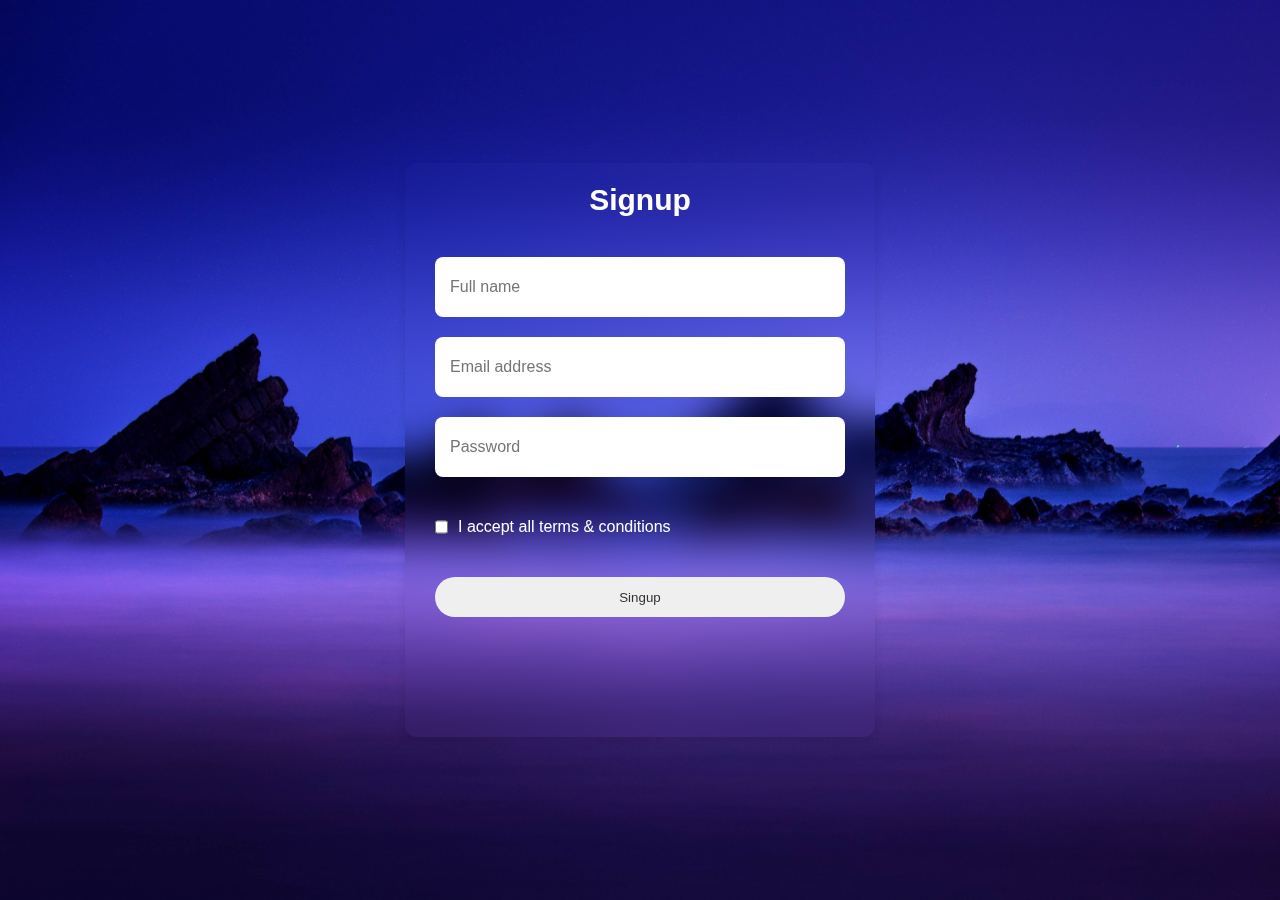
<file: cp.html>
<!DOCTYPE html>
<html lang>
  <head>
    <meta charset="UTF-8" />
    <meta name="viewport" content="width=device-width, initial-scale=1.0" />
    <title>Login & Signup Form</title>
    <link rel="stylesheet" href="./cp.css" />
  </head>
  <body>
    <section class="wrapper">
      <div class="form signup">
        <header>Signup</header>
        <form action="#">
          <input type="text" placeholder="Full name" required />
          <input type="text" placeholder="Email address" required />
          <input type="password" placeholder="Password" required />
          <div class="checkbox">
            <input type="checkbox" id="signupCheck" />
            <label for="signupCheck">I accept all terms & conditions</label>
          </div>
          <button><a href="./Log in page.html">Singup</a></button>
        </form>
      </div>

      
    </section>
  </body>
</html>
</file>
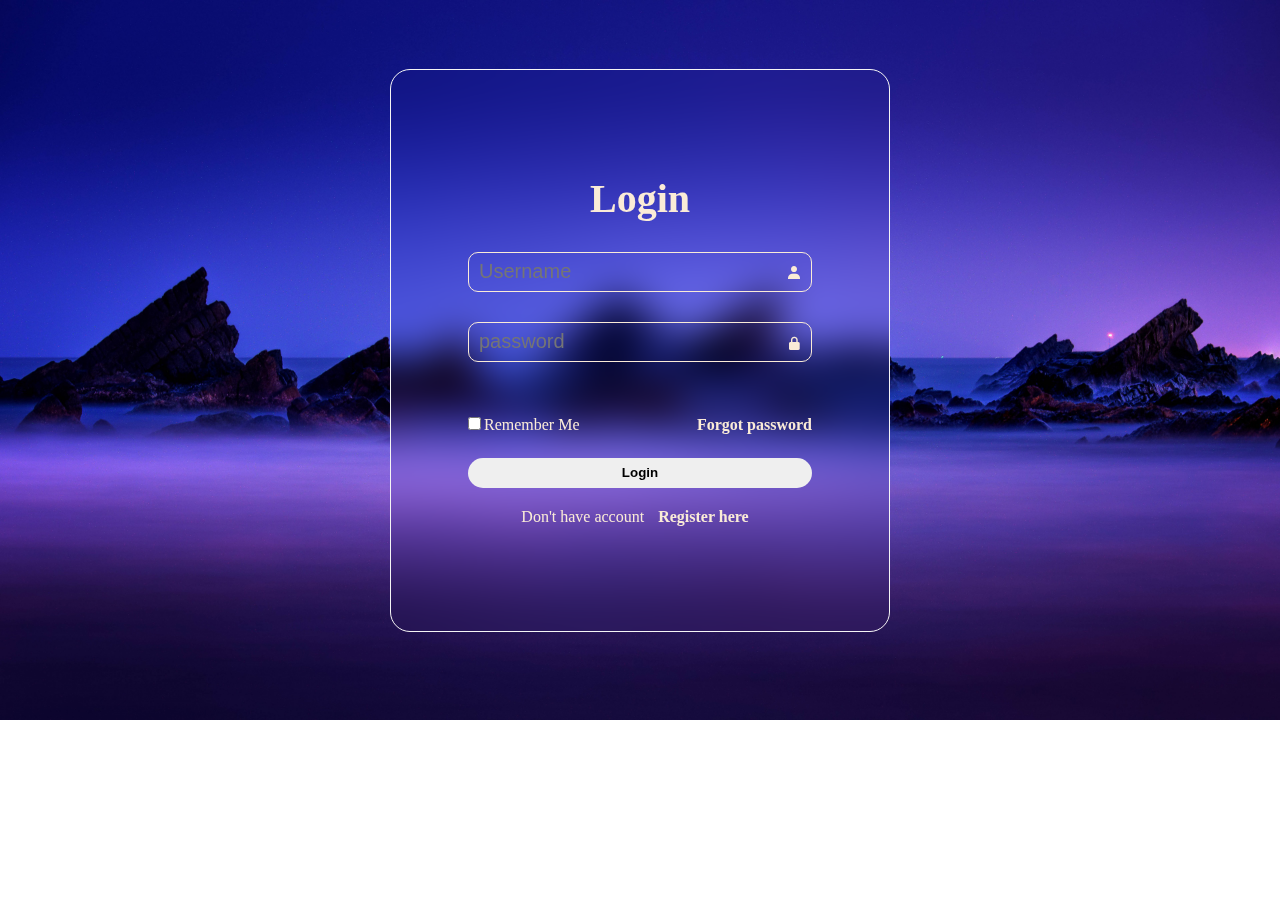
<file: Log in page.html>
<!DOCTYPE html>
<html lang>
  <head>
    <meta charset="UTF-8" />
    <meta name="viewport" content="width=device-width, initial-scale=1.0" />
    <link rel="stylesheet" href="./login-style.css">
    <link href='https://unpkg.com/boxicons@2.1.4/css/boxicons.min.css' rel='stylesheet'>
    <title>Log in Here</title>
  </head>
  <body>
    <div class="one">
      <form>
        <h1>Login</h1>
        <div class="input-box">
          <input type="text" placeholder="Username" required>
          <i class='bx bxs-user'></i>
        </div>
        <div class="input-box"> 
          <input type="password" placeholder="password" required>
          <i class='bx bxs-lock-alt' ></i>
        </div>
        <div class="remember">
          <label> <input type="checkbox" />Remember Me</label>
          <a href="">Forgot password</a>
        </div>
        

            <button class="btn" type="submit"><a href="./index.html">Login</a></button>
        
        <div class="dt">

            <p>Don't have account <a href="./cp.html">Register here</a></p>
        </div>
      </form>
    </div>
  </body>
</html>
</file>
<file: cp.css>
* {
  margin: 0;
  padding: 0;
  box-sizing: border-box;
  font-family: "Poppins",
    sans-serif;
}
body {
  min-height: 100vh;
  display: flex;
  align-items: center;
  justify-content: center;
  background: url(./back.jpg) no-repeat;
  background-size: cover;

}
.wrapper {
  position: relative;
  max-width: 470px;
  width: 100%;
  border-radius: 12px;
  padding: 20px
    30px
    120px;
  box-shadow: 0
    5px
    10px
    rgba(
      0,
      0,
      0,
      0.1
    );
  overflow: hidden;
  backdrop-filter: blur(20px);
}
.form.login {
  position: absolute;
  left: 50%;
  bottom: -86%;
  padding: 20px
    140px;
  border-radius: 50%;
  height: 100%;
  background: #fff;

}
.form
  header {
  font-size: 30px;
  text-align: center;
  color: #fff;
  font-weight: 600;
  cursor: pointer;
}
.form.login
  header {
  color: #333;
  opacity: 0.6;
}
.wrapper.active
  .form.login
  header {
  opacity: 1;
}
.wrapper.active
  .signup
  header {
  opacity: 0.6;
}
.wrapper
  form {
  display: flex;
  flex-direction: column;
  gap: 20px;
  margin-top: 40px;
}
form
  input {
  height: 60px;
  outline: none;
  border: none;
  padding: 0
    15px;
  font-size: 16px;
  font-weight: 400;
  color: #333;
  border-radius: 8px;
  background: #fff;
}
.form.login
  input {
  border: 1px
    solid
    #aaa;
}
form
  .checkbox {
  display: flex;
  align-items: center;
  gap: 10px;
}
form
  .checkbox
  label {
  cursor: pointer;
  color: #fff;
}
form a {
  color: #333;
  text-decoration: none;
}

button
{
  width: 100%;
  height: 40px;
  border: none;
  outline: none;
  border-radius: 20px;
  cursor: pointer;
}
</file>
<file: login-style.css>
* {
  margin: 0;
  padding: 0;
  box-sizing: border-box;
  text-decoration: none;
  color: antiquewhite;
}

body {
  display: flex;
  justify-content: center;
  align-items: center;
  height: 700px;
  background: url(./back.jpg) no-repeat;
  background-size: cover;
}

.one {
  width: 500px;
  border: 1px solid whitesmoke;
  border-radius: 20px;
  padding: 105px 77px;
  backdrop-filter: blur(20px);
}

.one h1 {
  font-size: 40px;
  text-align: center;
}

.one .input-box {
  position: relative;
  width: 100%;
  height: 40px;
  margin: 30px 0;
}

.input-box input {
  border: 1px solid antiquewhite;
  border-radius: 10px;
  width: 100%;
  height: 100%;
  background: transparent;
  font-size: 20px;
  padding: 0 10px;
}

.input-box i {
  position: absolute;
  right: 10px;
  bottom: 11px;
}

.one .remember {
  display: flex;
  justify-content: space-between;
  padding: 24px 0px;
}

.remember label input {
  margin-right: 3px;
}
.remember a {
  color: antiquewhite;
  font-weight: bolder;
}
.remember a:hover {
  text-decoration: underline;
}

.btn {
  width: 100%;
  height: 30px;
  border: none;
  outline: none;
  border-radius: 20px;
  cursor: pointer;
}

.btn a {
  color: black;
  font-weight: bold;
}

.dt {
  text-align: center;

  margin-top: 20px;
}

.dt p a {
  color: antiquewhite;
  margin: 10px;
}
.dt a {
  font-weight: bold;
}

.dt a:hover {
  text-decoration: underline;
}
</file>
